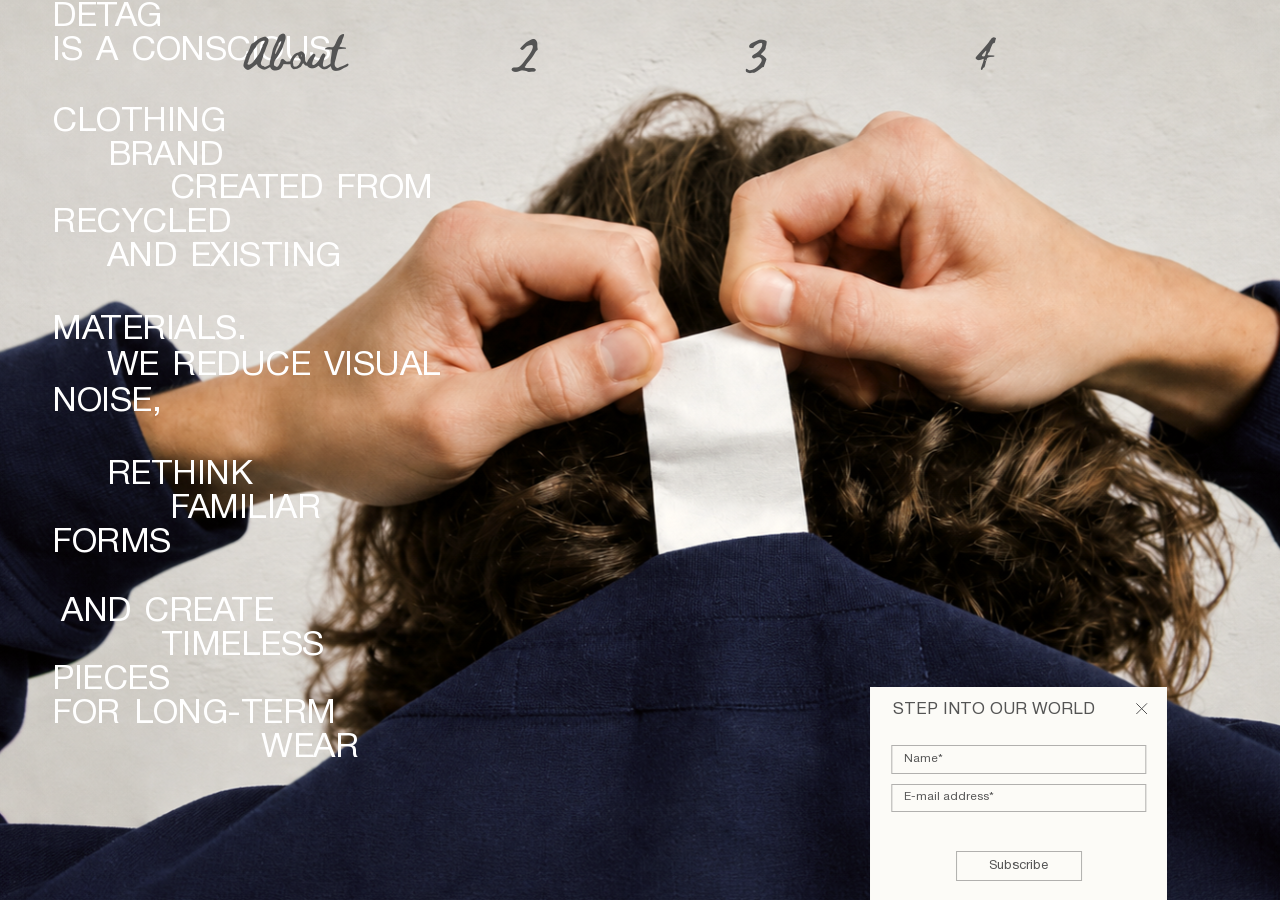
<file: about.html>
<!doctype html>
<html lang="en">
  <head>
    <meta charset="UTF-8" />
    <meta name="viewport" content="width=device-width, initial-scale=1.0" />
    <title>About</title>
    <link rel="stylesheet" href="stylesheets/style.css" />
    <script defer src="javascripts/scripts.js"></script>
  </head>
  <body class="about-page">
    <nav class="siteNav" aria-label="Primary">
      <a class="siteNav__link is-active" href="about.html">
        <span class="siteNav__number">1</span>
        <span class="siteNav__label">About</span>
      </a>
      <a class="siteNav__link" href="collection.html">
        <span class="siteNav__number">2</span>
        <span class="siteNav__label">Collection</span>
      </a>
      <a class="siteNav__link" href="manifesto.html">
        <span class="siteNav__number">3</span>
        <span class="siteNav__label">Manifesto</span>
      </a>
      <a class="siteNav__link" href="brochure.html">
        <span class="siteNav__number">4</span>
        <span class="siteNav__label">Brochure</span>
      </a>
    </nav>
    <main class="aboutLayout">
      <section class="aboutHero">
        <img src="images/birka.svg" alt="About background" />

        <div class="aboutHero__copy" aria-label="About statement">
          <span class="aboutHero__line">DETAG</span>
          <span class="aboutHero__line">IS A CONSCIOUS</span>
          <span class="aboutHero__line aboutHero__line--offset-1">CLOTHING</span>
          <span class="aboutHero__line aboutHero__line--offset-2">BRAND</span>
          <span class="aboutHero__line aboutHero__line--offset-3">CREATED FROM</span>
          <span class="aboutHero__line aboutHero__line--offset-1">RECYCLED</span>
          <span class="aboutHero__line aboutHero__line--offset-2">AND EXISTING</span>
          <span class="aboutHero__line">MATERIALS.</span>
          <span class="aboutHero__line aboutHero__line--offset-1">WE REDUCE VISUAL</span>
          <span class="aboutHero__line">NOISE,</span>
          <span class="aboutHero__line aboutHero__line--offset-1">RETHINK</span>
          <span class="aboutHero__line aboutHero__line--offset-2">FAMILIAR</span>
          <span class="aboutHero__line">FORMS</span>
          <span class="aboutHero__line">AND CREATE</span>
          <span class="aboutHero__line aboutHero__line--offset-1">TIMELESS</span>
          <span class="aboutHero__line">PIECES</span>
          <span class="aboutHero__line">FOR LONG-TERM</span>
          <span class="aboutHero__line aboutHero__line--offset-2">WEAR</span>
        </div>
        <div class="aboutHero__copy aboutHero__copy--repeat" aria-hidden="true">
          <span class="aboutHero__line">DETAG</span>
          <span class="aboutHero__line">IS A CONSCIOUS</span>
          <span class="aboutHero__line aboutHero__line--offset-1">CLOTHING</span>
          <span class="aboutHero__line aboutHero__line--offset-2">BRAND</span>
          <span class="aboutHero__line aboutHero__line--offset-3">CREATED FROM</span>
          <span class="aboutHero__line aboutHero__line--offset-1">RECYCLED</span>
          <span class="aboutHero__line aboutHero__line--offset-2">AND EXISTING</span>
          <span class="aboutHero__line">MATERIALS.</span>
          <span class="aboutHero__line aboutHero__line--offset-1">WE REDUCE VISUAL</span>
          <span class="aboutHero__line">NOISE,</span>
          <span class="aboutHero__line aboutHero__line--offset-1">RETHINK</span>
          <span class="aboutHero__line aboutHero__line--offset-2">FAMILIAR</span>
          <span class="aboutHero__line">FORMS</span>
          <span class="aboutHero__line">AND CREATE</span>
          <span class="aboutHero__line aboutHero__line--offset-1">TIMELESS</span>
          <span class="aboutHero__line">PIECES</span>
          <span class="aboutHero__line">FOR LONG-TERM</span>
          <span class="aboutHero__line aboutHero__line--offset-2">WEAR</span>
        </div>

        <form class="aboutSubscribe" data-subscribe-form>
          <img
            class="aboutSubscribe__background"
            src="images/step.svg"
            alt=""
          />
          <button
            class="aboutSubscribe__close"
            type="button"
            aria-label="Close subscription form"
            data-subscribe-close
          >
            <img src="images/crest.svg" alt="" />
          </button>
          <div class="aboutSubscribe__header">STEP INTO OUR WORLD</div>
          <input type="text" name="name" placeholder="Name*" required />
          <input type="email" name="email" placeholder="E-mail address*" required />
          <button class="aboutSubscribe__submit" type="submit">Subscribe</button>
        </form>
      </section>
    </main>
    <footer class="siteFooter">
      <span>DETAG / EXISTING MATERIALS / LONG-TERM WEAR / 2026</span>
    </footer>
  </body>
</html>
</file>
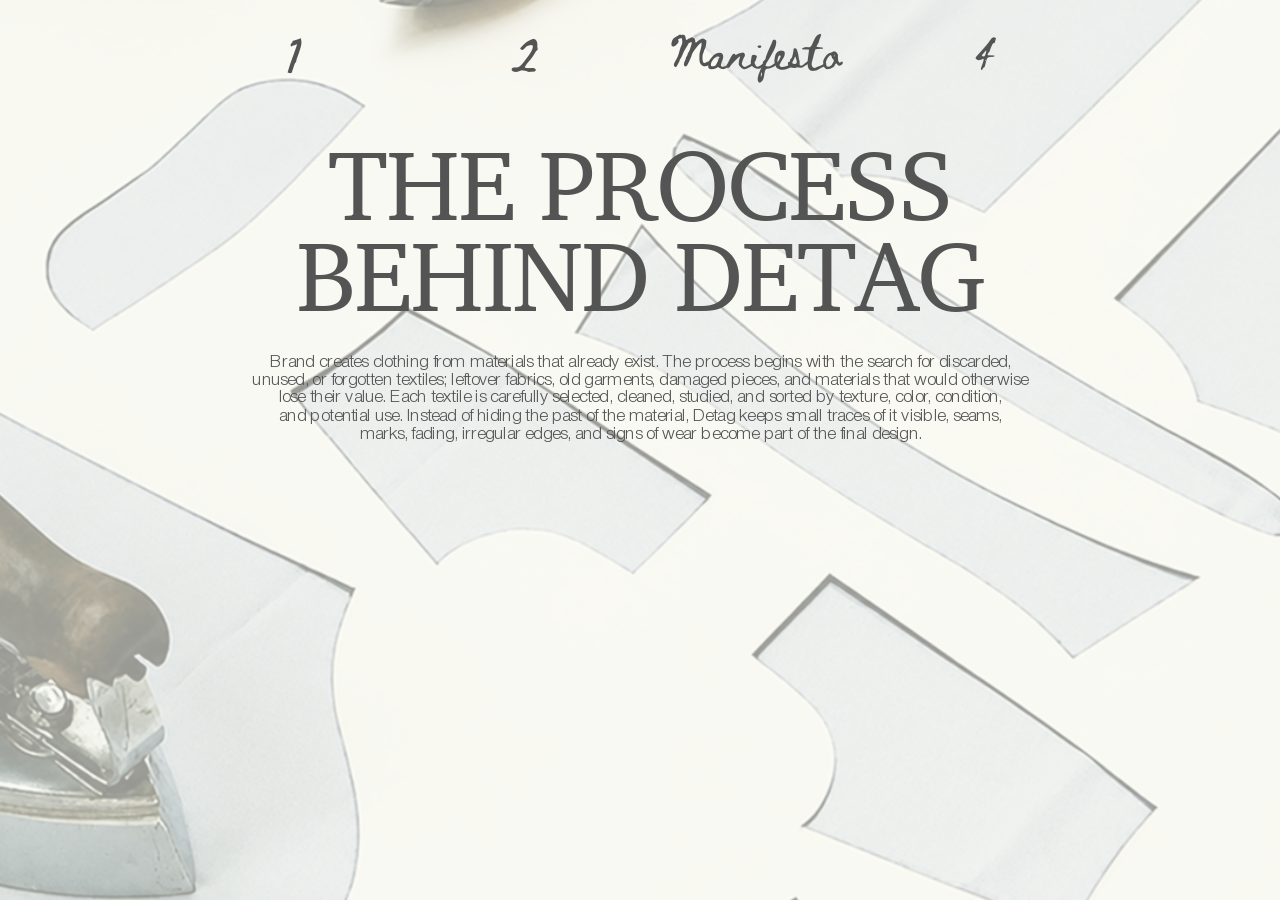
<file: manifesto.html>
<!doctype html>
<html lang="en">
  <head>
    <meta charset="UTF-8" />
    <meta name="viewport" content="width=device-width, initial-scale=1.0" />
    <title>Manifesto</title>
    <link rel="stylesheet" href="stylesheets/style.css" />
    <script defer src="javascripts/scripts.js"></script>
  </head>
  <body class="manifesto-page">
    <nav class="siteNav" aria-label="Primary">
      <a class="siteNav__link" href="about.html">
        <span class="siteNav__number">1</span>
        <span class="siteNav__label">About</span>
      </a>
      <a class="siteNav__link" href="collection.html">
        <span class="siteNav__number">2</span>
        <span class="siteNav__label">Collection</span>
      </a>
      <a class="siteNav__link is-active" href="manifesto.html">
        <span class="siteNav__number">3</span>
        <span class="siteNav__label">Manifesto</span>
      </a>
      <a class="siteNav__link" href="brochure.html">
        <span class="siteNav__number">4</span>
        <span class="siteNav__label">Brochure</span>
      </a>
    </nav>
    <main class="manifestoLayout">
      <section class="manifestoHero">
        <img src="images/manifesto.svg" alt="Manifesto background" />

        <div class="manifestoHero__content">
          <h2>
            THE PROCESS
            <br />
            BEHIND DETAG
          </h2>
          <p>
            Brand creates clothing from materials that already exist. The process begins with the search for discarded,
            <br />
            unused, or forgotten textiles; leftover fabrics, old garments, damaged pieces, and materials that would otherwise
            <br />
            lose their value. Each textile is carefully selected, cleaned, studied, and sorted by texture, color, condition,
            <br />
            and potential use. Instead of hiding the past of the material, Detag keeps small traces of it visible, seams,
            <br />
            marks, fading, irregular edges, and signs of wear become part of the final design.
          </p>
        </div>
      </section>
    </main>
    <footer class="siteFooter">
      <span>DETAG / EXISTING MATERIALS / LONG-TERM WEAR / 2026</span>
    </footer>
  </body>
</html>
</file>
<file: stylesheets/style.css>
@import "reset.css";
@import "fonts.css";
@import "layout.css";
@import "adaptive.css";
@import "animation.css";
</file>
